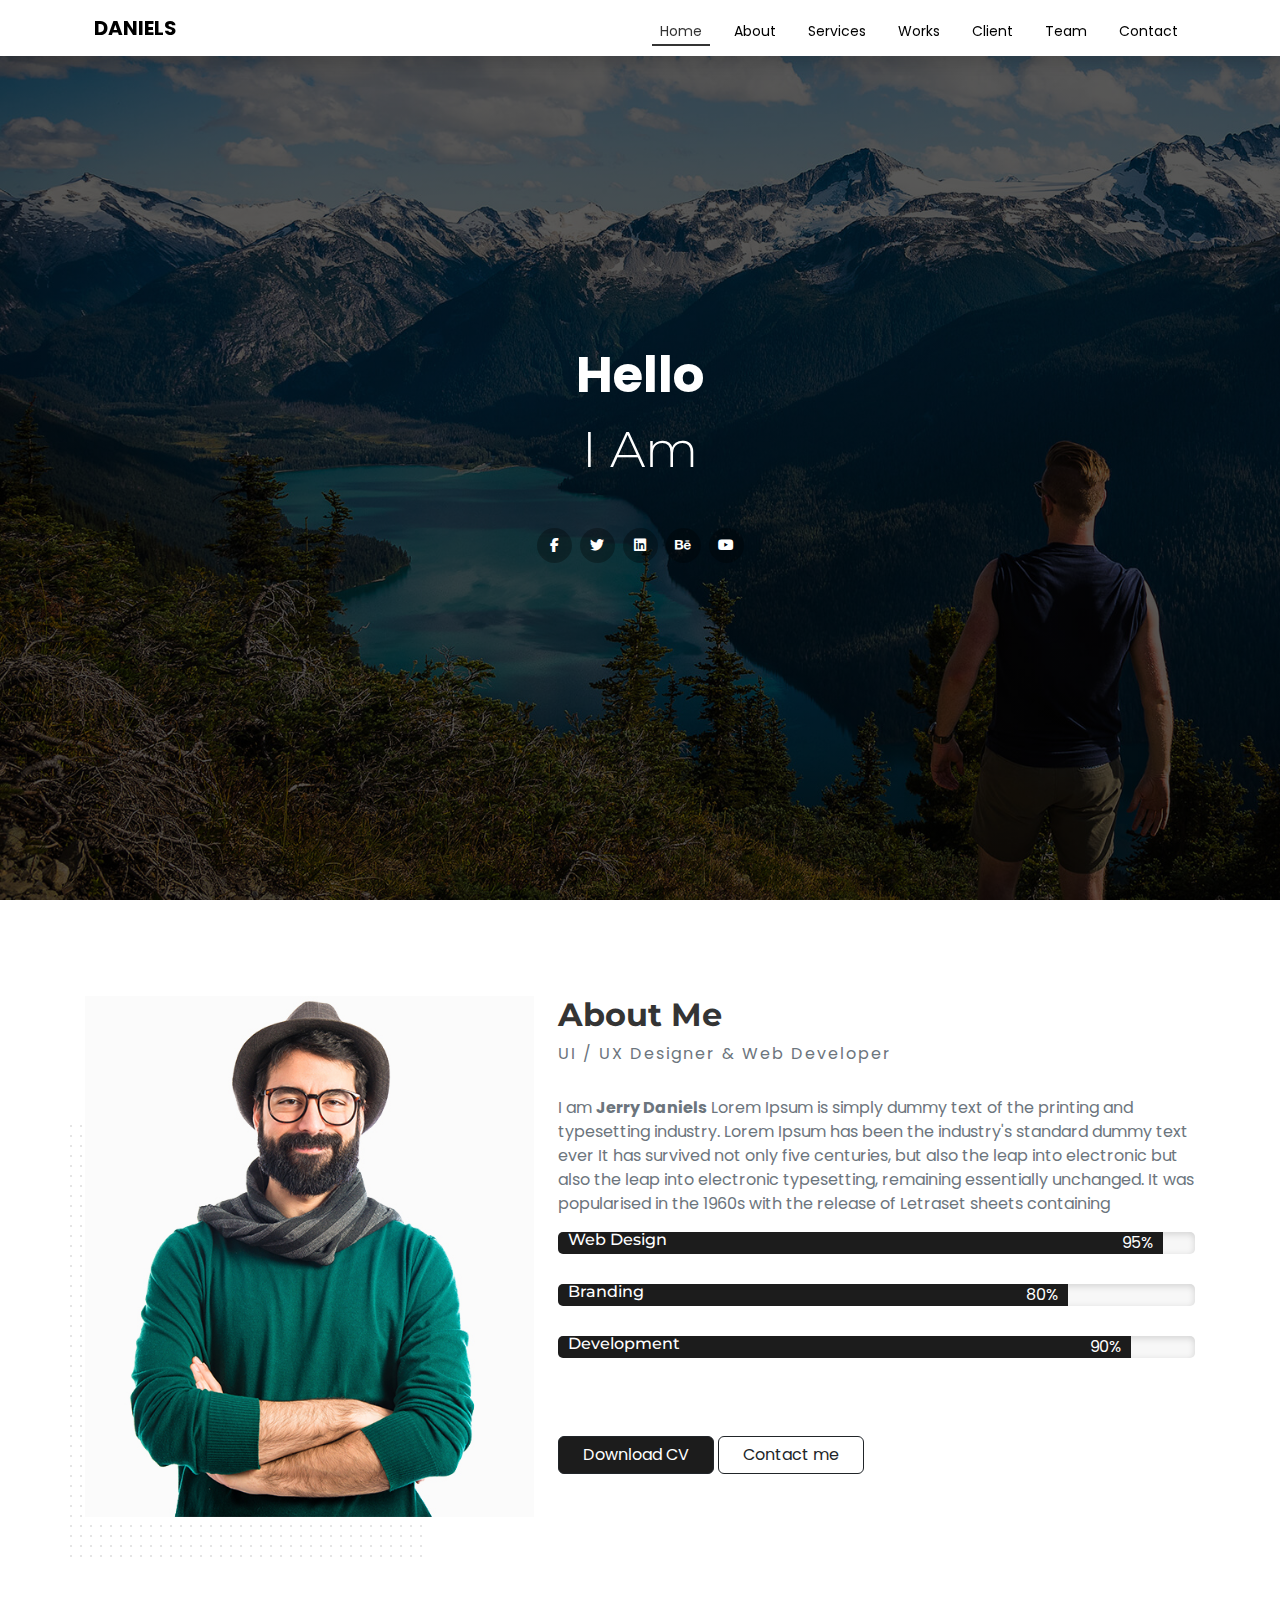
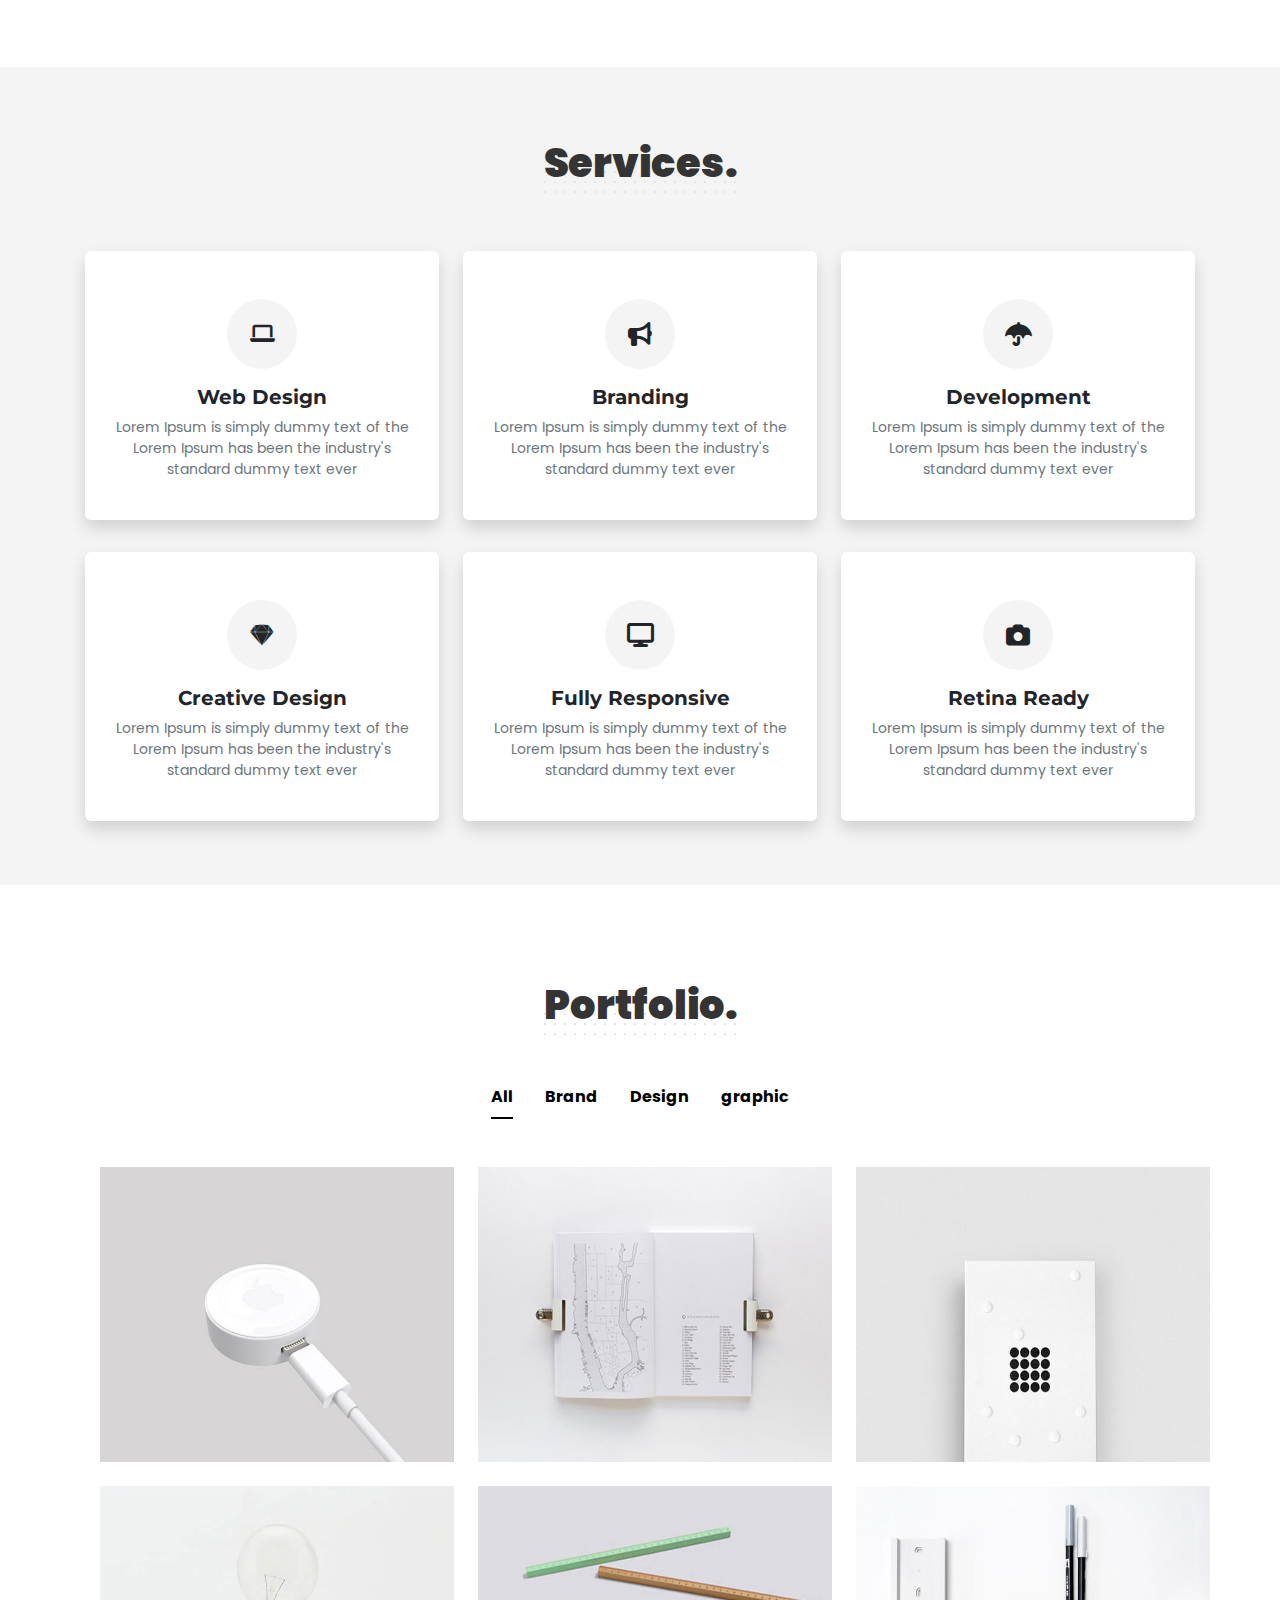
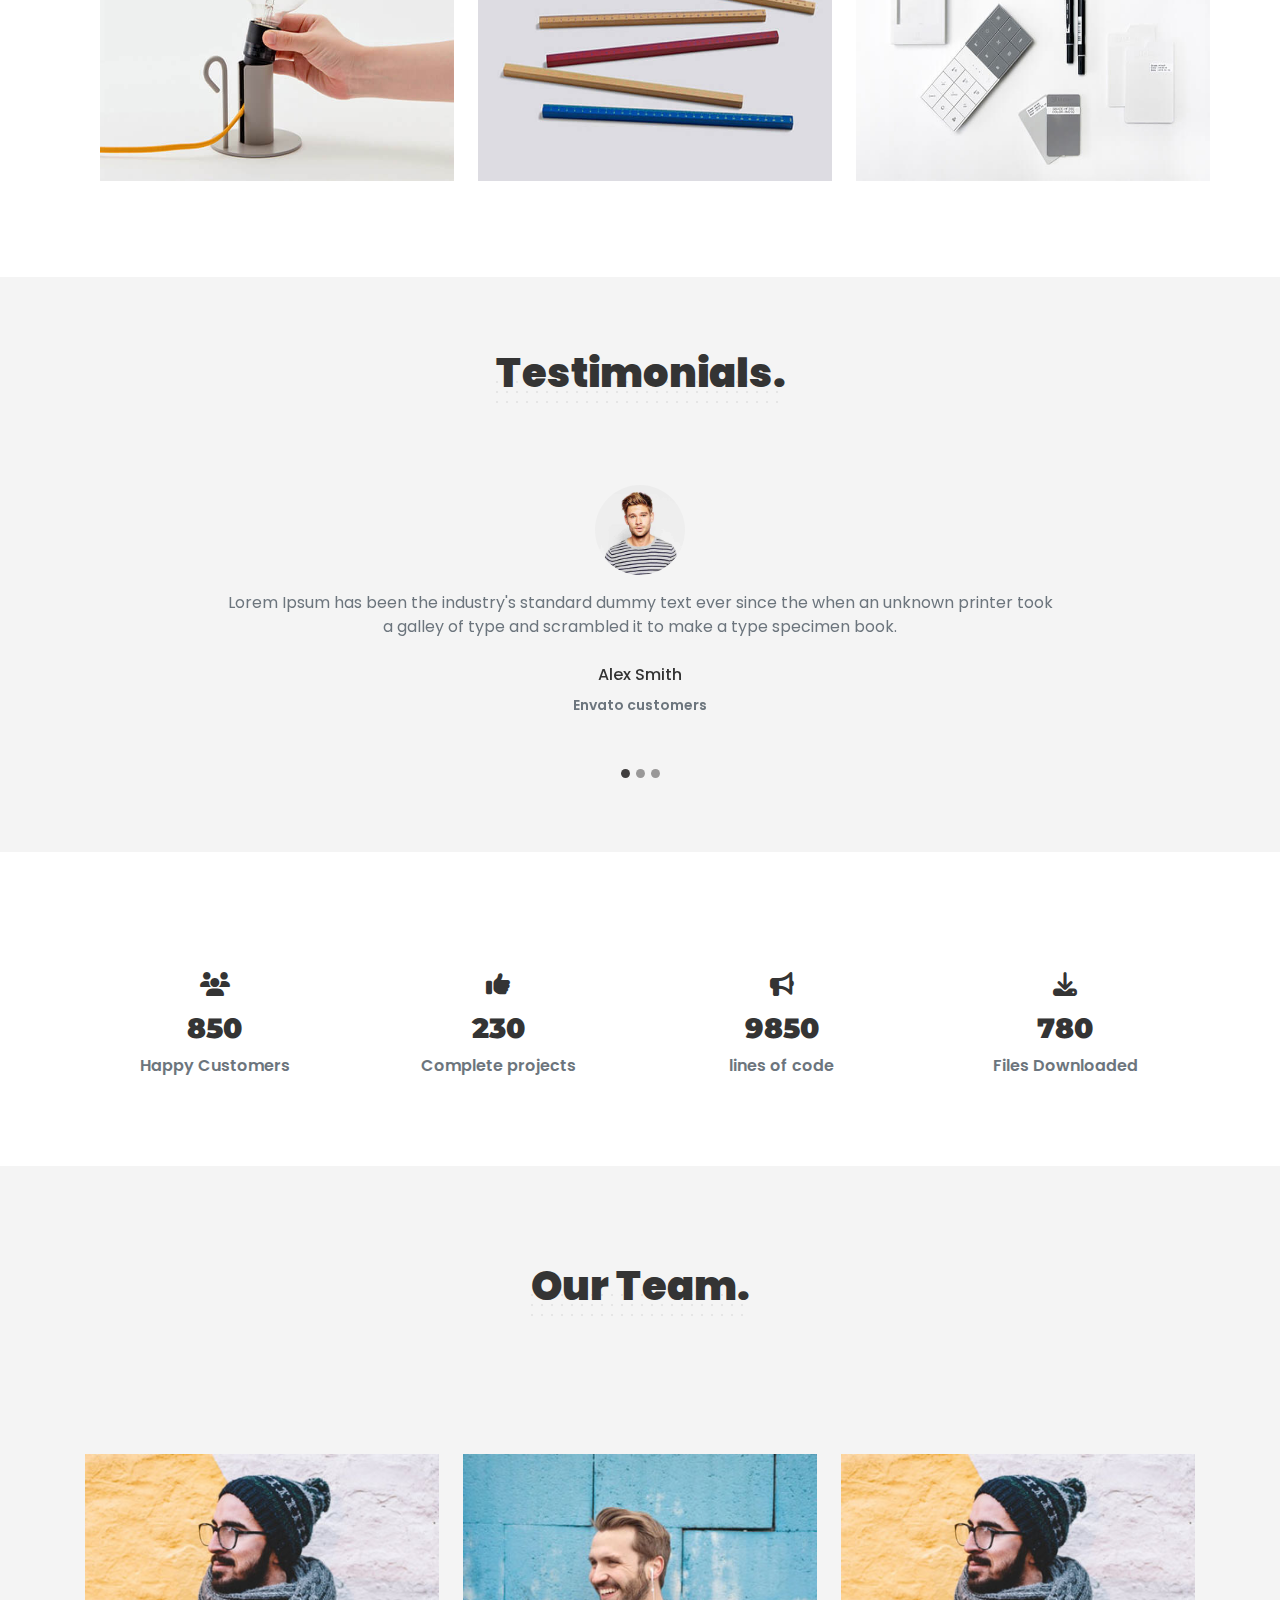
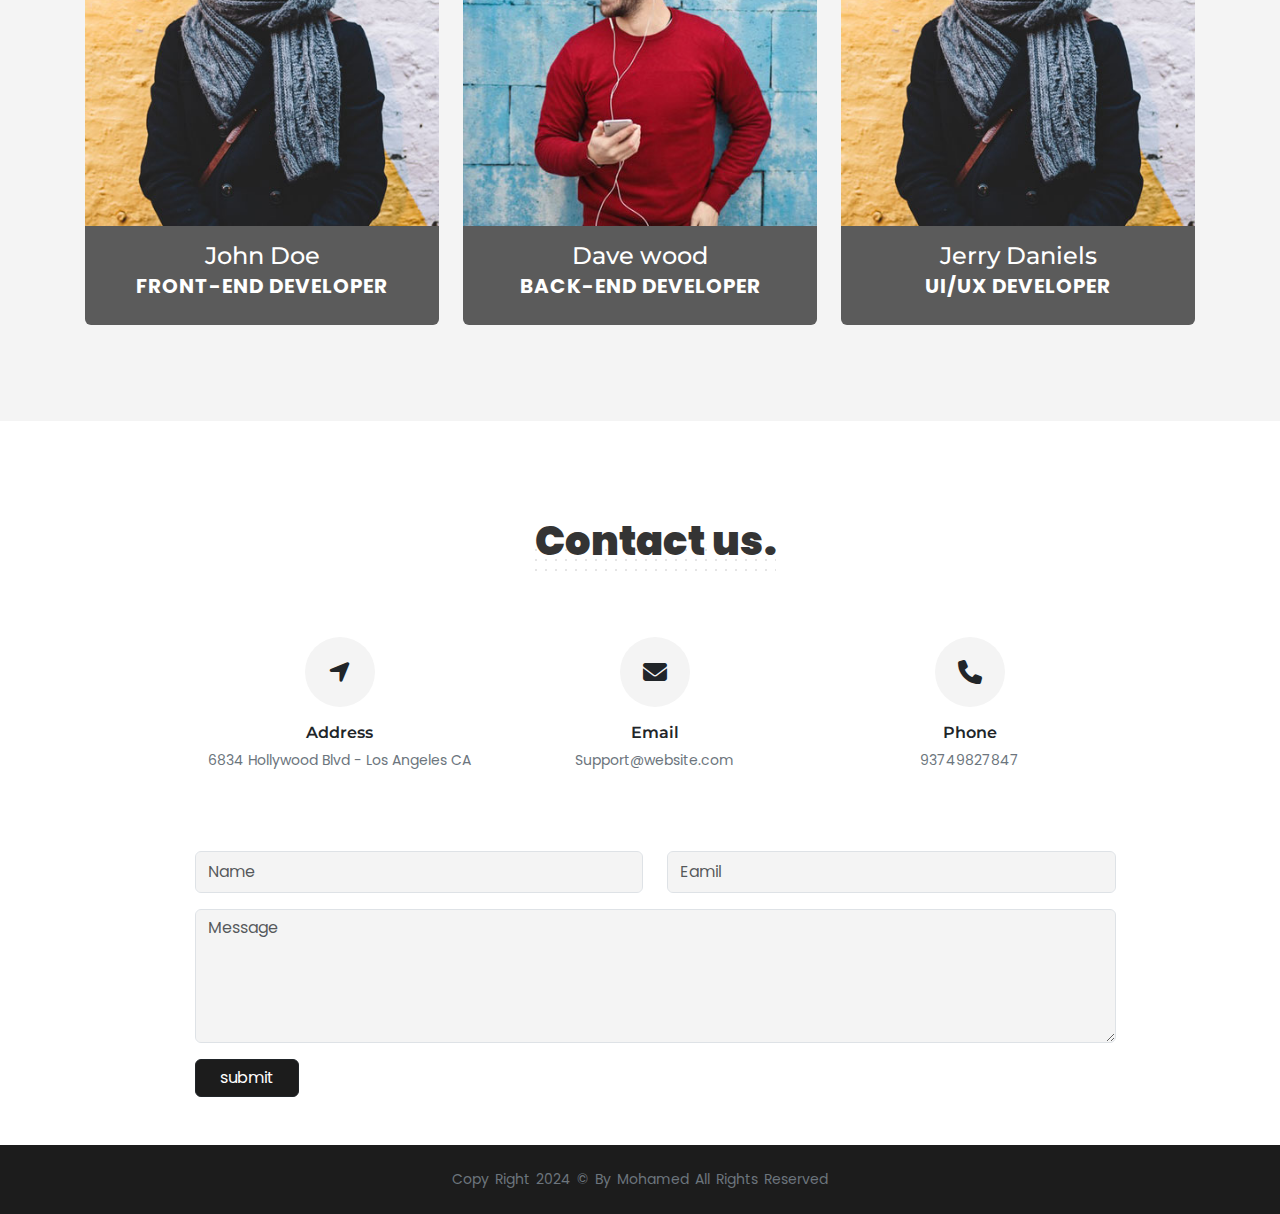
<file: index.html>
<!DOCTYPE html>
<html lang="en">
  <head>
    <meta charset="UTF-8" />
    <meta name="viewport" content="width=device-width, initial-scale=1.0" />
    <title>Bootstrap WorkShop</title>
    <link rel="shortcut icon" href="photos/favicon.ico" />
    <!-- fonts -->
    <link rel="preconnect" href="https://fonts.googleapis.com" />
    <link rel="preconnect" href="https://fonts.gstatic.com" crossorigin />
    <link
      href="https://fonts.googleapis.com/css2?family=Montserrat:ital,wght@0,100..900;1,100..900&family=Poppins:ital,wght@0,100;0,200;0,300;0,400;0,500;0,600;0,700;0,800;0,900;1,100;1,200;1,300;1,400;1,500;1,600;1,700;1,800;1,900&display=swap"
      rel="stylesheet"
    />
    <!-- CSS style ------------- -->
    <link rel="stylesheet" href="Css/all.min.css" />
    <link rel="stylesheet" href="Css/bootstrap.min.css" />
    <link rel="stylesheet" href="Css/style.css" />
  </head>
  <body
    data-bs-spy="scroll"
    data-bs-target="#navbar"
    data-bs-offset="0"
    tabindex="0"
  >
    <!-- !=================Start Navbar========================= -->
    <nav
      id="nav"
      class="navbar shadow navbar-expand-lg bg-white fixed-top py-2"
    >
      <div class="container px-4">
        <a class="navbar-brand fw-bold text-uppercase" href="#">Daniels</a>
        <button
          class="navbar-toggler"
          type="button"
          data-bs-toggle="collapse"
          data-bs-target="#navbarSupportedContent"
          aria-controls="navbarSupportedContent"
          aria-expanded="false"
          aria-label="Toggle navigation"
        >
          <span class="navbar-toggler-icon"></span>
        </button>
        <div class="collapse navbar-collapse" id="navbarSupportedContent">
          <ul class="navbar-nav ms-auto mb-2 mb-lg-0 gap-3 p-size">
            <li class="nav-item">
              <a class="nav-link active" aria-current="page" href="#home"
                >Home</a
              >
            </li>
            <li class="nav-item">
              <a class="nav-link" href="#about">About</a>
            </li>
            <li class="nav-item">
              <a class="nav-link" href="#services">Services</a>
            </li>
            <li class="nav-item">
              <a class="nav-link" href="#portfolio">Works</a>
            </li>
            <li class="nav-item">
              <a class="nav-link" href="#client">Client</a>
            </li>

            <li class="nav-item">
              <a class="nav-link" href="#team">Team</a>
            </li>
            <li class="nav-item">
              <a class="nav-link" href="#contact">Contact</a>
            </li>
          </ul>
        </div>
      </div>
    </nav>
    <!-- !================End Navbar=================================-->

    <!-- !================Start Header =================================-->
    <header
      class="d-flex justify-content-center align-items-center min-vh-100 flex-column position-relative"
      id="home"
    >
      <div class="content text-center">
        <p class="fw-bolder fs-10 text-white mb-2">Hello</p>
        <div class="heading">
          <h1 class="fs-10 fw-light text-white mb-5">I Am</h1>
        </div>
        <div class="social-icon mt-3 d-flex justify-content-center">
          <div class="icon d-grid mx-1">
            <a href=""
              ><i class="fa-brands fa-facebook-f m-auto text-white"></i
            ></a>
          </div>
          <div class="icon d-grid mx-1 rounded-circle">
            <a href=""
              ><i class="fa-brands fa-twitter m-auto text-white"></i
            ></a>
          </div>
          <div class="icon d-grid mx-1 rounded-circle">
            <a href=""
              ><i class="fa-brands fa-linkedin m-auto text-white"></i
            ></a>
          </div>
          <div class="icon d-grid mx-1">
            <a href=""
              ><i class="fa-brands fa-behance m-auto text-white"></i
            ></a>
          </div>
          <div class="icon d-grid mx-1 rounded-circle">
            <a href=""
              ><i class="fa-brands fa-youtube m-auto text-white"></i
            ></a>
          </div>
        </div>
      </div>
    </header>
    <!-- !================End Header=================================-->

    <!-- !================Start About=================================-->
    <section class="my-5 py-5" id="about">
      <div class="container">
        <div class="row">
          <div class="col-lg-5">
            <div class="about-img mb-30 position-relative pb-4">
              <img src="photos/hero.jpg" class="w-100" alt="A Man with photo" />
            </div>
          </div>
          <div class="col-lg-7">
            <h2 class="fw-bolder fs-2">About Me</h2>
            <p class="text-secondary letter-spacing mb-30">
              UI / UX Designer & Web Developer
            </p>
            <p class="text-secondary">
              I am <span class="fw-bold">Jerry Daniels</span> Lorem Ipsum is
              simply dummy text of the printing and typesetting industry. Lorem
              Ipsum has been the industry's standard dummy text ever It has
              survived not only five centuries, but also the leap into
              electronic but also the leap into electronic typesetting,
              remaining essentially unchanged. It was popularised in the 1960s
              with the release of Letraset sheets containing
            </p>
            <div class="mb-3">
              <div class="custom-progress mb-30">
                <div
                  class="progress-bar-inner d-flex justify-content-between align-items-center"
                  style="width: 95%"
                >
                  <h6>Web Design</h6>
                  <span>95%</span>
                </div>
              </div>
              <div class="custom-progress mb-30">
                <div
                  class="progress-bar-inner d-flex justify-content-between align-items-center"
                  style="width: 80%"
                >
                  <h6>Branding</h6>
                  <span>80%</span>
                </div>
              </div>
              <div class="custom-progress mb-30">
                <div
                  class="progress-bar-inner d-flex justify-content-between align-items-center"
                  style="width: 90%"
                >
                  <h6>Development</h6>
                  <span>90%</span>
                </div>
              </div>
            </div>
            <div class="btns pt-5">
              <button type="button" class="btn btn-dark btn-outline-dark px-4">
                Download CV
              </button>
              <button type="button" class="btn btn-outline-dark px-4">
                Contact me
              </button>
            </div>
          </div>
        </div>
      </div>
    </section>
    <!-- !================End About=================================-->
    <!-- !================Start Services=================================-->
    <section id="services" class="services py-5 main-bg">
      <div class="container">
        <div class="row g-4">
          <div class="main-heading m-auto py-5">
            <span class="h2">Services.</span>
          </div>

          <div class="col-sm-12 col-md-6 col-lg-4 my-md-3 text-center">
            <div class="card py-4 shadow">
              <div class="icon rounded-circle d-grid mx-auto mt-4">
                <i class="fa-solid fa-laptop fs-5 m-auto"></i>
              </div>
              <div class="card-body">
                <h3 class="card-title fw-bold fs-5">Web Design</h3>
                <p class="card-text text-secondary p-size">
                  Lorem Ipsum is simply dummy text of the Lorem Ipsum has been
                  the industry's standard dummy text ever
                </p>
              </div>
            </div>
          </div>
          <div class="col-sm-12 col-md-6 col-lg-4 my-md-3 text-center">
            <div class="card py-4 shadow">
              <div class="icon rounded-circle d-grid mx-auto mt-4">
                <i class="fa-solid fa-bullhorn fs-4 m-auto"></i>
              </div>
              <div class="card-body">
                <h3 class="card-title fw-bold fs-5">Branding</h3>
                <p class="card-text text-secondary p-size">
                  Lorem Ipsum is simply dummy text of the Lorem Ipsum has been
                  the industry's standard dummy text ever
                </p>
              </div>
            </div>
          </div>
          <div class="col-sm-12 col-md-6 col-lg-4 my-md-3 text-center">
            <div class="card py-4 shadow">
              <div class="icon rounded-circle d-grid mx-auto mt-4">
                <i class="fa-solid fa-umbrella fs-4 m-auto"></i>
              </div>
              <div class="card-body">
                <h3 class="card-title fw-bold fs-5">Development</h3>
                <p class="card-text text-secondary p-size">
                  Lorem Ipsum is simply dummy text of the Lorem Ipsum has been
                  the industry's standard dummy text ever
                </p>
              </div>
            </div>
          </div>
          <div class="col-sm-12 col-md-6 col-lg-4 my-md-3 text-center">
            <div class="card py-4 shadow">
              <div class="icon rounded-circle d-grid mx-auto mt-4">
                <i class="fa-brands fa-sketch fs-4 m-auto"></i>
              </div>
              <div class="card-body">
                <h3 class="card-title fw-bold fs-5">Creative Design</h3>
                <p class="card-text text-secondary p-size">
                  Lorem Ipsum is simply dummy text of the Lorem Ipsum has been
                  the industry's standard dummy text ever
                </p>
              </div>
            </div>
          </div>
          <div class="col-sm-12 col-md-6 col-lg-4 my-md-3 text-center">
            <div class="card py-4 shadow">
              <div class="icon rounded-circle d-grid mx-auto mt-4">
                <i class="fa-solid fa-display fs-4 m-auto"></i>
              </div>
              <div class="card-body">
                <h3 class="card-title fw-bold fs-5">Fully Responsive</h3>
                <p class="card-text text-secondary p-size">
                  Lorem Ipsum is simply dummy text of the Lorem Ipsum has been
                  the industry's standard dummy text ever
                </p>
              </div>
            </div>
          </div>
          <div class="col-sm-12 col-md-6 col-lg-4 my-md-3 text-center">
            <div class="card py-4 shadow">
              <div class="icon rounded-circle d-grid mx-auto mt-4">
                <i class="fa-solid fa-camera fs-4 m-auto"></i>
              </div>
              <div class="card-body">
                <h3 class="card-title fw-bold fs-5">Retina Ready</h3>
                <p class="card-text text-secondary p-size">
                  Lorem Ipsum is simply dummy text of the Lorem Ipsum has been
                  the industry's standard dummy text ever
                </p>
              </div>
            </div>
          </div>
        </div>
      </div>
    </section>
    <!-- !================End Services=================================-->

    <!-- !================Start porfolio=================================-->
    <section id="portfolio" class="py-5">
      <div class="container">
        <div class="main-heading m-auto py-5">
          <span class="h2">Portfolio.</span>
        </div>

        <ul
          class="nav nav-underline mb-5 justify-content-center"
          id="pills-tab"
          role="tablist"
        >
          <li class="mx-2 nav-item fw-bold" role="presentation">
            <button
              class="nav-link active"
              id="all-tab"
              data-bs-toggle="pill"
              data-bs-target="#all"
              type="button"
              role="tab"
              aria-controls="all"
              aria-selected="true"
            >
              All
            </button>
          </li>
          <li class="mx-2 nav-item fw-bold" role="presentation">
            <button
              class="nav-link"
              id="Brand-tab"
              data-bs-toggle="pill"
              data-bs-target="#brand"
              type="button"
              role="tab"
            >
              Brand
            </button>
          </li>
          <li class="mx-2 nav-item fw-bold" role="presentation">
            <button
              class="nav-link"
              id="design-tab"
              data-bs-toggle="pill"
              data-bs-target="#design"
              type="button"
              role="tab"
              aria-controls="design"
              aria-selected="false"
            >
              Design
            </button>
          </li>

          <li class="mx-2 nav-item fw-bold" role="presentation">
            <button
              class="nav-link"
              id="Graphic-tab"
              data-bs-toggle="pill"
              data-bs-target="#graphic"
              type="button"
              role="tab"
              aria-controls="Graphic"
              aria-selected="false"
            >
              graphic
            </button>
          </li>
        </ul>
        <div class="tab-content" id="pills-tabContent">
          <div
            class="tab-pane fade show active"
            id="all"
            role="tabpanel"
            aria-labelledby="all-tab"
            tabindex="0"
          >
            <div class="container">
              <div class="row g-4">
                <div class="col-md-4 col-sm-6">
                  <div class="portfolio position-relative">
                    <img src="photos/portfolio/1.jpg" class="w-100" alt="" />
                    <div class="overlay">
                      <div class="caption">
                        <h6 class="fw-bold fs-6 pb-2 letter-spacing">
                          Web Design
                        </h6>
                        <div class="d-flex">
                          <div
                            class="rounded-circle d-grid text-center mx-1 icon-rounded-30"
                          >
                            <span class="text-decoration-none m-auto" href=""
                              ><i class="fa-solid fa-link m-auto"></i
                            ></span>
                          </div>
                          <div
                            class="rounded-circle d-grid text-center mx-1 icon-rounded-30"
                          >
                            <span class="text-decoration-none m-auto" href=""
                              ><i
                                class="fa-solid fa-magnifying-glass-plus m-auto"
                              ></i
                            ></span>
                          </div>
                        </div>
                      </div>
                    </div>
                  </div>
                </div>
                <div class="col-md-4 col-sm-6">
                  <div class="portfolio position-relative">
                    <img src="photos/portfolio/2.jpg" class="w-100" alt="" />
                    <div class="overlay">
                      <div class="caption">
                        <h6 class="fw-bold fs-6 pb-2 letter-spacing">
                          Web Design
                        </h6>
                        <div class="d-flex">
                          <div
                            class="rounded-circle d-grid text-center mx-1 icon-rounded-30"
                          >
                            <span class="text-decoration-none m-auto" href=""
                              ><i class="fa-solid fa-link m-auto"></i
                            ></span>
                          </div>
                          <div
                            class="rounded-circle d-grid text-center mx-1 icon-rounded-30"
                          >
                            <span class="text-decoration-none m-auto" href=""
                              ><i
                                class="fa-solid fa-magnifying-glass-plus m-auto"
                              ></i
                            ></span>
                          </div>
                        </div>
                      </div>
                    </div>
                  </div>
                </div>
                <div class="col-md-4 col-sm-6">
                  <div class="portfolio position-relative">
                    <img src="photos/portfolio/3.jpg" class="w-100" alt="" />
                    <div class="overlay">
                      <div class="caption">
                        <h6 class="fw-bold fs-6 pb-2 letter-spacing">
                          Web Design
                        </h6>
                        <div class="d-flex">
                          <div
                            class="rounded-circle d-grid text-center mx-1 icon-rounded-30"
                          >
                            <span class="text-decoration-none m-auto" href=""
                              ><i class="fa-solid fa-link m-auto"></i
                            ></span>
                          </div>
                          <div
                            class="rounded-circle d-grid text-center mx-1 icon-rounded-30"
                          >
                            <span class="text-decoration-none m-auto" href=""
                              ><i
                                class="fa-solid fa-magnifying-glass-plus m-auto"
                              ></i
                            ></span>
                          </div>
                        </div>
                      </div>
                    </div>
                  </div>
                </div>
                <div class="col-md-4 col-sm-6">
                  <div class="portfolio position-relative">
                    <img src="photos/portfolio/4.jpg" class="w-100" alt="" />
                    <div class="overlay">
                      <div class="caption">
                        <h6 class="fw-bold fs-6 pb-2 letter-spacing">
                          Web Design
                        </h6>
                        <div class="d-flex">
                          <div
                            class="rounded-circle d-grid text-center mx-1 icon-rounded-30"
                          >
                            <span class="text-decoration-none m-auto" href=""
                              ><i class="fa-solid fa-link m-auto"></i
                            ></span>
                          </div>
                          <div
                            class="rounded-circle d-grid text-center mx-1 icon-rounded-30"
                          >
                            <span class="text-decoration-none m-auto" href=""
                              ><i
                                class="fa-solid fa-magnifying-glass-plus m-auto"
                              ></i
                            ></span>
                          </div>
                        </div>
                      </div>
                    </div>
                  </div>
                </div>
                <div class="col-md-4 col-sm-6">
                  <div class="portfolio position-relative">
                    <img src="photos/portfolio/5.jpg" class="w-100" alt="" />
                    <div class="overlay">
                      <div class="caption">
                        <h6 class="fw-bold fs-6 pb-2 letter-spacing">
                          Web Design
                        </h6>
                        <div class="d-flex">
                          <div
                            class="rounded-circle d-grid text-center mx-1 icon-rounded-30"
                          >
                            <span class="text-decoration-none m-auto" href=""
                              ><i class="fa-solid fa-link m-auto"></i
                            ></span>
                          </div>
                          <div
                            class="rounded-circle d-grid text-center mx-1 icon-rounded-30"
                          >
                            <span class="text-decoration-none m-auto" href=""
                              ><i
                                class="fa-solid fa-magnifying-glass-plus m-auto"
                              ></i
                            ></span>
                          </div>
                        </div>
                      </div>
                    </div>
                  </div>
                </div>
                <div class="col-md-4 col-sm-6">
                  <div class="portfolio position-relative">
                    <img src="photos/portfolio/6.jpg" class="w-100" alt="" />
                    <div class="overlay">
                      <div class="caption">
                        <h6 class="fw-bold fs-6 pb-2 letter-spacing">
                          Web Design
                        </h6>
                        <div class="d-flex">
                          <div
                            class="rounded-circle d-grid text-center mx-1 icon-rounded-30"
                          >
                            <span class="text-decoration-none m-auto" href=""
                              ><i class="fa-solid fa-link m-auto"></i
                            ></span>
                          </div>
                          <div
                            class="rounded-circle d-grid text-center mx-1 icon-rounded-30"
                          >
                            <span class="text-decoration-none m-auto" href=""
                              ><i
                                class="fa-solid fa-magnifying-glass-plus m-auto"
                              ></i
                            ></span>
                          </div>
                        </div>
                      </div>
                    </div>
                  </div>
                </div>
              </div>
            </div>
          </div>
          <div
            class="tab-pane fade show"
            id="brand"
            role="tabpanel"
            aria-labelledby="Brand-tab"
            tabindex="0"
          >
            <div class="container">
              <div class="row g-4">
                <div class="col-md-4 col-sm-6">
                  <div class="portfolio position-relative">
                    <img src="photos/portfolio/1.jpg" class="w-100" alt="" />
                    <div class="overlay">
                      <div class="caption">
                        <h6 class="fw-bold fs-6 pb-2 letter-spacing">
                          Web Design
                        </h6>
                        <div class="d-flex">
                          <div
                            class="rounded-circle d-grid text-center mx-1 icon-rounded-30"
                          >
                            <span class="text-decoration-none m-auto" href=""
                              ><i class="fa-solid fa-link m-auto"></i
                            ></span>
                          </div>
                          <div
                            class="rounded-circle d-grid text-center mx-1 icon-rounded-30"
                          >
                            <span class="text-decoration-none m-auto" href=""
                              ><i
                                class="fa-solid fa-magnifying-glass-plus m-auto"
                              ></i
                            ></span>
                          </div>
                        </div>
                      </div>
                    </div>
                  </div>
                </div>
                <div class="col-md-4 col-sm-6">
                  <div class="portfolio position-relative">
                    <img src="photos/portfolio/2.jpg" class="w-100" alt="" />
                    <div class="overlay">
                      <div class="caption">
                        <h6 class="fw-bold fs-6 pb-2 letter-spacing">
                          Web Design
                        </h6>
                        <div class="d-flex">
                          <div
                            class="rounded-circle d-grid text-center mx-1 icon-rounded-30"
                          >
                            <span class="text-decoration-none m-auto" href=""
                              ><i class="fa-solid fa-link m-auto"></i
                            ></span>
                          </div>
                          <div
                            class="rounded-circle d-grid text-center mx-1 icon-rounded-30"
                          >
                            <span class="text-decoration-none m-auto" href=""
                              ><i
                                class="fa-solid fa-magnifying-glass-plus m-auto"
                              ></i
                            ></span>
                          </div>
                        </div>
                      </div>
                    </div>
                  </div>
                </div>

                <div class="col-md-4 col-sm-6">
                  <div class="portfolio position-relative">
                    <img src="photos/portfolio/5.jpg" class="w-100" alt="" />
                    <div class="overlay">
                      <div class="caption">
                        <h6 class="fw-bold fs-6 pb-2 letter-spacing">
                          Web Design
                        </h6>
                        <div class="d-flex">
                          <div
                            class="rounded-circle d-grid text-center mx-1 icon-rounded-30"
                          >
                            <span class="text-decoration-none m-auto" href=""
                              ><i class="fa-solid fa-link m-auto"></i
                            ></span>
                          </div>
                          <div
                            class="rounded-circle d-grid text-center mx-1 icon-rounded-30"
                          >
                            <span class="text-decoration-none m-auto" href=""
                              ><i
                                class="fa-solid fa-magnifying-glass-plus m-auto"
                              ></i
                            ></span>
                          </div>
                        </div>
                      </div>
                    </div>
                  </div>
                </div>
                <div class="col-md-4 col-sm-6">
                  <div class="portfolio position-relative">
                    <img src="photos/portfolio/6.jpg" class="w-100" alt="" />
                    <div class="overlay">
                      <div class="caption">
                        <h6 class="fw-bold fs-6 pb-2 letter-spacing">
                          Web Design
                        </h6>
                        <div class="d-flex">
                          <div
                            class="rounded-circle d-grid text-center mx-1 icon-rounded-30"
                          >
                            <span class="text-decoration-none m-auto" href=""
                              ><i class="fa-solid fa-link m-auto"></i
                            ></span>
                          </div>
                          <div
                            class="rounded-circle d-grid text-center mx-1 icon-rounded-30"
                          >
                            <span class="text-decoration-none m-auto" href=""
                              ><i
                                class="fa-solid fa-magnifying-glass-plus m-auto"
                              ></i
                            ></span>
                          </div>
                        </div>
                      </div>
                    </div>
                  </div>
                </div>
              </div>
            </div>
          </div>
          <div
            class="tab-pane fade show"
            id="design"
            role="tabpanel"
            aria-labelledby="design-tab"
            tabindex="0"
          >
            <div class="container">
              <div class="row g-4">
                <div class="col-md-4 col-sm-6">
                  <div class="portfolio position-relative">
                    <img src="photos/portfolio/4.jpg" class="w-100" alt="" />
                    <div class="overlay">
                      <div class="caption">
                        <h6 class="fw-bold fs-6 pb-2 letter-spacing">
                          Web Design
                        </h6>
                        <div class="d-flex">
                          <div
                            class="rounded-circle d-grid text-center mx-1 icon-rounded-30"
                          >
                            <span class="text-decoration-none m-auto" href=""
                              ><i class="fa-solid fa-link m-auto"></i
                            ></span>
                          </div>
                          <div
                            class="rounded-circle d-grid text-center mx-1 icon-rounded-30"
                          >
                            <span class="text-decoration-none m-auto" href=""
                              ><i
                                class="fa-solid fa-magnifying-glass-plus m-auto"
                              ></i
                            ></span>
                          </div>
                        </div>
                      </div>
                    </div>
                  </div>
                </div>
                <div class="col-md-4 col-sm-6">
                  <div class="portfolio position-relative">
                    <img src="photos/portfolio/5.jpg" class="w-100" alt="" />
                    <div class="overlay">
                      <div class="caption">
                        <h6 class="fw-bold fs-6 pb-2 letter-spacing">
                          Web Design
                        </h6>
                        <div class="d-flex">
                          <div
                            class="rounded-circle d-grid text-center mx-1 icon-rounded-30"
                          >
                            <span class="text-decoration-none m-auto" href=""
                              ><i class="fa-solid fa-link m-auto"></i
                            ></span>
                          </div>
                          <div
                            class="rounded-circle d-grid text-center mx-1 icon-rounded-30"
                          >
                            <span class="text-decoration-none m-auto" href=""
                              ><i
                                class="fa-solid fa-magnifying-glass-plus m-auto"
                              ></i
                            ></span>
                          </div>
                        </div>
                      </div>
                    </div>
                  </div>
                </div>
              </div>
            </div>
          </div>
          <div
            class="tab-pane fade show"
            id="graphic"
            role="tabpanel"
            aria-labelledby="graphic-tab"
            tabindex="0"
          >
            <div class="container">
              <div class="row g-4">
                <div class="col-md-4 col-sm-6">
                  <div class="portfolio position-relative">
                    <img src="photos/portfolio/4.jpg" class="w-100" alt="" />
                    <div class="overlay">
                      <div class="caption">
                        <h6 class="fw-bold fs-6 pb-2 letter-spacing">
                          Web Design
                        </h6>
                        <div class="d-flex">
                          <div
                            class="rounded-circle d-grid text-center mx-1 icon-rounded-30"
                          >
                            <span class="text-decoration-none m-auto" href=""
                              ><i class="fa-solid fa-link m-auto"></i
                            ></span>
                          </div>
                          <div
                            class="rounded-circle d-grid text-center mx-1 icon-rounded-30"
                          >
                            <span class="text-decoration-none m-auto" href=""
                              ><i
                                class="fa-solid fa-magnifying-glass-plus m-auto"
                              ></i
                            ></span>
                          </div>
                        </div>
                      </div>
                    </div>
                  </div>
                </div>
                <div class="col-md-4 col-sm-6">
                  <div class="portfolio position-relative">
                    <img src="photos/portfolio/5.jpg" class="w-100" alt="" />
                    <div class="overlay">
                      <div class="caption">
                        <h6 class="fw-bold fs-6 pb-2 letter-spacing">
                          Web Design
                        </h6>
                        <div class="d-flex">
                          <div
                            class="rounded-circle d-grid text-center mx-1 icon-rounded-30"
                          >
                            <span class="text-decoration-none m-auto" href=""
                              ><i class="fa-solid fa-link m-auto"></i
                            ></span>
                          </div>
                          <div
                            class="rounded-circle d-grid text-center mx-1 icon-rounded-30"
                          >
                            <span class="text-decoration-none m-auto" href=""
                              ><i
                                class="fa-solid fa-magnifying-glass-plus m-auto"
                              ></i
                            ></span>
                          </div>
                        </div>
                      </div>
                    </div>
                  </div>
                </div>
                <div class="col-md-4 col-sm-6">
                  <div class="portfolio position-relative">
                    <img src="photos/portfolio/6.jpg" class="w-100" alt="" />
                    <div class="overlay">
                      <div class="caption">
                        <h6 class="fw-bold fs-6 pb-2 letter-spacing">
                          Web Design
                        </h6>
                        <div class="d-flex">
                          <div
                            class="rounded-circle d-grid text-center mx-1 icon-rounded-30"
                          >
                            <span class="text-decoration-none m-auto" href=""
                              ><i class="fa-solid fa-link m-auto"></i
                            ></span>
                          </div>
                          <div
                            class="rounded-circle d-grid text-center mx-1 icon-rounded-30"
                          >
                            <span class="text-decoration-none m-auto" href=""
                              ><i
                                class="fa-solid fa-magnifying-glass-plus m-auto"
                              ></i
                            ></span>
                          </div>
                        </div>
                      </div>
                    </div>
                  </div>
                </div>
              </div>
            </div>
          </div>
        </div>
      </div>
    </section>

    <!-- !================End portfolio=================================-->
    <!-- !================Start Client=================================-->

    <section class="my-5 main-bg py-5" id="client">
      <div class="container">
        <div class="main-heading my-4 m-auto">
          <span class="h2">Testimonials.</span>
        </div>

        <div
          id="carouselExampleIndicators"
          class="carousel slide"
          data-bs-ride="carousel"
        >
          <div class="carousel-indicators">
            <button
              type="button"
              data-bs-target="#carouselExampleIndicators"
              data-bs-slide-to="0"
              class="active"
              aria-current="true"
              aria-label="Slide 1"
            ></button>
            <button
              type="button"
              data-bs-target="#carouselExampleIndicators"
              data-bs-slide-to="1"
              aria-label="Slide 2"
            ></button>
            <button
              type="button"
              data-bs-target="#carouselExampleIndicators"
              data-bs-slide-to="2"
              aria-label="Slide 3"
            ></button>
          </div>
          <div class="carousel-inner pb-5">
            <div class="carousel-item active" data-bs-interval="5000">
              <div
                class="d-flex flex-column align-items-center justify-content-center active text-center py-4"
              >
                <img
                  src="photos/1_New1.jpg"
                  style="width: 90px"
                  class="rounded-circle mt-4 py-3"
                  alt=""
                />
                <p class="fs-6 p-size w-75 text-secondary">
                  Lorem Ipsum has been the industry's standard dummy text ever
                  since the when an unknown printer took a galley of type and
                  scrambled it to make a type specimen book.
                </p>
                <p class="fw-medium my-2">Alex Smith</p>
                <p class="text-secondary p-size fw-semibold">
                  Envato customers
                </p>
              </div>
            </div>
            <div class="carousel-item" data-bs-interval="5000">
              <div
                class="d-flex flex-column align-items-center justify-content-center active text-center py-4"
              >
                <img
                  src="photos/1_New1.jpg"
                  style="width: 70px"
                  class="rounded-circle py-3"
                  alt=""
                />
                <p class="fs-6 p-size w-75 text-secondary">
                  Lorem Ipsum has been the industry's standard dummy text ever
                  since the when an unknown printer took a galley of type and
                  scrambled it to make a type specimen book.
                </p>
                <p class="fw-medium my-2">Alex Smith</p>
                <p class="text-secondary p-size fw-semibold">
                  Envato customers
                </p>
              </div>
            </div>
            <div class="carousel-item" data-bs-interval="5000">
              <div
                class="d-flex flex-column align-items-center justify-content-center active text-center py-4"
              >
                <img
                  src="photos/1_New1.jpg"
                  style="width: 70px"
                  class="rounded-circle py-3"
                  alt=""
                />
                <p class="fs-6 p-size w-75 text-secondary">
                  Lorem Ipsum has been the industry's standard dummy text ever
                  since the when an unknown printer took a galley of type and
                  scrambled it to make a type specimen book.
                </p>
                <p class="fw-medium my-2">Alex Smith</p>
                <p class="text-secondary p-size fw-semibold">
                  Envato customers
                </p>
              </div>
            </div>
          </div>
        </div>
      </div>
    </section>
    <!-- !================End Client=================================-->
    <!-- !================Start Details=================================-->
    <section class="py-5">
      <div class="container">
        <div class="row gy-3">
          <div class="col-lg-3 col-md-6 col-sm-12">
            <div
              class="detail d-flex flex-column py-4 text-center justify-content-center align-items-center"
            >
              <i class="fa-solid fa-users mb-3 fs-4"></i>
              <strong> <h4 class="fw-bolder fs-3 h1">850</h4></strong>
              <p class="text-secondary fs-6 fw-semibold">Happy Customers</p>
            </div>
          </div>
          <div class="col-lg-3 col-md-6 col-sm-12">
            <div
              class="detail d-flex flex-column py-4 text-center justify-content-center align-items-center"
            >
              <i class="fa-solid fa-thumbs-up mb-3 fs-4"></i>
              <strong> <h4 class="fw-bolder fs-3 h1">230</h4></strong>
              <p class="text-secondary fs-6 fw-semibold">Complete projects</p>
            </div>
          </div>
          <div class="col-lg-3 col-md-6 col-sm-12">
            <div
              class="detail d-flex flex-column py-4 text-center justify-content-center align-items-center"
            >
              <i class="fa-solid fa-bullhorn mb-3 fs-4"></i>
              <strong> <h4 class="fw-bolder fs-3 h1">9850</h4></strong>
              <p class="text-secondary fs-6 fw-semibold">lines of code</p>
            </div>
          </div>
          <div class="col-lg-3 col-md-6 col-sm-12">
            <div
              class="detail d-flex flex-column py-4 text-center justify-content-center align-items-center"
            >
              <i class="fa-solid fa-download mb-3 fs-4"></i>
              <strong> <h4 class="fw-bolder fs-3 h1">780</h4></strong>
              <p class="text-secondary fs-6 fw-semibold">Files Downloaded</p>
            </div>
          </div>
        </div>
      </div>
    </section>
    <!-- !================End  Details==================================-->
    <!-- !================Start Team==================================-->
    <section id="team" class="py-5 main-bg">
      <div class="container">
        <div class="main-heading m-auto py-5 mb-5">
          <span class="h2">Our Team.</span>
        </div>
        <div class="row g-4 py-lg-5">
          <div class="col-md-4 col-sm-6">
            <div class="team rounded-2">
              <div class="img position-relative">
                <img src="photos/1.jpg" class="w-100" alt="" />
                <div class="layer">
                  <ul class="list-inline d-flex justify-content-center gap-2">
                    <li>
                      <a href="#"><i class="fa-brands fa-facebook"></i></a>
                    </li>
                    <li>
                      <a href="#"><i class="fa-brands fa-twitter"></i></a>
                    </li>
                    <li>
                      <a href="#"><i class="fa-brands fa-pinterest"></i></a>
                    </li>
                    <li>
                      <a href="#"><i class="fa-brands fa-linkedin"></i></a>
                    </li>
                  </ul>
                </div>
              </div>
              <div class="team-caption text-center text-white py-2">
                <h2 class="fs-4 pt-2 m-0">John Doe</h2>
                <p class="text-uppercase letter-spacing-1 fs-5 fw-bold">
                  Front-end Developer
                </p>
              </div>
            </div>
          </div>
          <div class="col-md-4 col-sm-6">
            <div class="team rounded-2">
              <div class="img position-relative">
                <img src="photos/2.jpg" class="w-100" alt="" />
                <div class="layer">
                  <ul class="list-inline d-flex justify-content-center gap-2">
                    <li>
                      <a href="#"><i class="fa-brands fa-facebook"></i></a>
                    </li>
                    <li>
                      <a href="#"><i class="fa-brands fa-twitter"></i></a>
                    </li>
                    <li>
                      <a href="#"><i class="fa-brands fa-pinterest"></i></a>
                    </li>
                    <li>
                      <a href="#"><i class="fa-brands fa-linkedin"></i></a>
                    </li>
                  </ul>
                </div>
              </div>
              <div class="team-caption text-center text-white py-2">
                <h2 class="fs-4 pt-2 m-0">Dave wood</h2>
                <p class="text-uppercase letter-spacing-1 fs-5 fw-bold">
                  back-end Developer
                </p>
              </div>
            </div>
          </div>
          <div class="col-md-4 col-sm-6">
            <div class="team rounded-2">
              <div class="img position-relative">
                <img src="photos/1.jpg" class="w-100" alt="" />
                <div class="layer">
                  <ul class="list-inline d-flex justify-content-center gap-2">
                    <li>
                      <a href="#"><i class="fa-brands fa-facebook"></i></a>
                    </li>
                    <li>
                      <a href="#"><i class="fa-brands fa-twitter"></i></a>
                    </li>
                    <li>
                      <a href="#"><i class="fa-brands fa-pinterest"></i></a>
                    </li>
                    <li>
                      <a href="#"><i class="fa-brands fa-linkedin"></i></a>
                    </li>
                  </ul>
                </div>
              </div>
              <div class="team-caption text-center text-white py-2">
                <h2 class="fs-4 pt-2 m-0">Jerry Daniels</h2>
                <p class="text-uppercase letter-spacing-1 fs-5 fw-bold">
                  UI/UX Developer
                </p>
              </div>
            </div>
          </div>
        </div>
      </div>
    </section>
    <!-- !================End  Team==================================-->
    <!-- !================Start Contact==================================-->
    <section class="container py-5" id="contact">
      <div class="container">
        <div class="main-heading m-auto py-5">
          <span class="h2">Contact us.</span>
        </div>

        <div class="row">
          <div class="col-md-10 offset-md-1">
            <div class="row gy-3">
              <div class="col-md-4">
                <div
                  class="card d-flex flex-column py-4 text-center justify-content-center align-items-center"
                >
                  <div class="icon rounded-circle d-grid mx-auto">
                    <i class="fa-solid fa-location-arrow fs-4 m-auto"></i>
                  </div>
                  <strong>
                    <h4 class="fs-6 mt-3 fw-semibold">Address</h4></strong
                  >
                  <p class="text-secondary p-size">
                    6834 Hollywood Blvd - Los Angeles CA
                  </p>
                </div>
              </div>
              <div class="col-md-4">
                <div
                  class="card d-flex flex-column py-4 text-center justify-content-center align-items-center"
                >
                  <div class="icon rounded-circle d-grid mx-auto">
                    <i class="fa-solid fa-envelope fs-4 m-auto"></i>
                  </div>
                  <strong> <h4 class="fs-6 mt-3 fw-semibold">Email</h4></strong>
                  <p class="text-secondary p-size">Support@website.com</p>
                </div>
              </div>
              <div class="col-md-4">
                <div
                  class="card d-flex flex-column py-4 text-center justify-content-center align-items-center"
                >
                  <div class="icon rounded-circle d-grid mx-auto">
                    <i class="fa-solid fa-phone fs-4 m-auto"></i>
                  </div>
                  <strong> <h4 class="fs-6 mt-3 fw-semibold">Phone</h4></strong>
                  <p class="text-secondary p-size">93749827847</p>
                </div>
              </div>
              <div class="col-md-6 pt-4">
                <input
                  class="form-control main-bg py-2"
                  type="text"
                  placeholder="Name"
                  aria-label="default input example"
                />
              </div>
              <div class="col-md-6 pt-4">
                <input
                  class="form-control main-bg py-2"
                  type="Email"
                  placeholder="Eamil"
                  aria-label="default input example"
                />
              </div>
              <div class="col-sm-12">
                <textarea
                  placeholder="Message"
                  class="form-control main-bg"
                  id="exampleFormControlTextarea1"
                  rows="5"
                ></textarea>
              </div>
              <div class="col-sm-12">
                <button
                  type="submit"
                  class="btn btn-dark btn-outline-dark px-4"
                >
                  submit
                </button>
              </div>
            </div>
          </div>
        </div>
      </div>
    </section>
    <!-- !================End Contact ==================================-->
    <!-- !================start Footer ==================================-->
    <footer class="bg-footer text-center py-4">
      <div class="container">
        <p class="text-secondary p-size word-spacing m-auto">
          Copy Right 2024 © By Mohamed All Rights Reserved
        </p>
      </div>
    </footer>
    <!-- !================End Footer ==================================-->

    <script src="js/bootstrap.bundle.min.js"></script>
  </body>
</html>
</file>
<file: Css/style.css>
/* ====================global classes===================== */
:root {
  --main-color: #343434;
  --main-bg: #f4f4f4;
  --nav-bg: #f8f9fa;
}
.main-color {
  color: var(--main-color);
}
.main-bg {
  background-color: var(--main-bg);
}
.bg-footer {
  background-color: #1c1c1c;
}

body {
  font-family: "Poppins", sans-serif;
  color: var(--main-color);
}
h1,
h2,
h3,
h4,
h5,
h6 {
  font-family: "Montserrat", sans-serif;
}
html {
  scroll-behavior: smooth;
}
.top-25 {
  top: 25%;
}
.p-w {
  max-width: 800px;
}
.p-size {
  font-size: 14px;
}
.mb-30 {
  margin-bottom: 30px;
}
.letter-spacing {
  letter-spacing: 2px;
}
.letter-spacing-1 {
  letter-spacing: 1px;
}
.word-spacing {
  word-spacing: 2px;
}
.main-heading {
  margin-bottom: 80px;
  text-align: center;
}

.main-heading span {
  font-size: 40px;

  position: relative;
  color: var(--main-color);

  z-index: 4;
  font-weight: 900;
}
.main-heading span::after {
  content: " ";
  right: 0;
  height: 30px;
  position: absolute;
  background-image: url(../photos/dots.png);
  background-repeat: repeat;
  left: 0;
  bottom: -10px;
  z-index: -1;
}

/* ===============Navbar================================ */

a.nav-link {
  transition: color 0.5s;
  color: rgb(0, 0, 0);
}
#nav .nav-link:focus,
#nav .nav-link:hover,
#nav .navbar-nav .nav-link.active,
#nav .navbar-nav .nav-link.show {
  color: var(--main-color);
}

.navbar-nav .nav-link {
  position: relative;
  padding-bottom: 1px;
}

.navbar-nav .nav-link::before {
  content: "";
  position: absolute;
  width: 0px;
  height: 2px;
  left: 0;
  bottom: -3px;
  background-color: var(--main-color);
  transition: width 0.5s ease-in-out;
}

.navbar-nav .nav-link:hover::before,
.navbar-nav .nav-link.active::before {
  width: 100%;
  display: block;
}

/* ==================End Navbar================= */

/* ==================Start header ================= */
header {
  background-image: linear-gradient(
      to bottom,
      rgba(0, 0, 0, 0.65),
      rgba(0, 0, 0, 0.65)
    ),
    url("../photos/bg.jpg");

  background-position: 0px 0px;
  background-size: cover;
}
.fs-10 {
  font-size: 50px;
}
header h1::after {
  content: " ";
  font-weight: 500;
  animation: typing 5s alternate infinite;
}
@keyframes typing {
  0% {
    content: "|";
  }
  3% {
    content: "M|";
  }
  5% {
    content: "Mo|";
  }
  7% {
    content: "Moh|";
  }
  10% {
    content: "Moha|";
  }
  13% {
    content: "Moham|";
  }
  15% {
    content: "Mohamed|";
  }
  17% {
    content: "Mohame|";
  }
  20% {
    content: "Moham|";
  }
  24% {
    content: "Moha|";
  }
  28% {
    content: "Moh|";
  }
  34% {
    content: "Mo|";
  }
  38% {
    content: "M|";
  }
  40% {
    content: "|";
  }
  44% {
    content: "D|";
  }
  48% {
    content: "Dev|";
  }
  52% {
    content: "Develo|";
  }
  58% {
    content: "Developer|";
  }
  60% {
    content: "Develo|";
  }
  64% {
    content: "Deve|";
  }
  68% {
    content: "De|";
  }
  71% {
    content: "|";
  }
  75% {
    content: "De|";
  }
  77% {
    content: "Desi|";
  }
  80% {
    content: "Design|";
  }
  85% {
    content: "Designer|";
  }
  88% {
    content: "Desig|";
  }
  90% {
    content: "Des|";
  }
  95% {
    content: "De|";
  }
  100% {
    content: "|";
  }
}
header .icon {
  font-size: 14px;
  width: 35px;
  height: 35px;
  line-height: 35px;
  border-radius: 50%;
  background: rgba(0, 0, 0, 0.3);
}

/* ==================End header================= */
/* ==================Start About================= */
#about .about-img::after {
  content: "";
  width: 80%;
  height: 80%;
  position: absolute;
  left: -15px;
  bottom: -20px;
  background-image: url(../photos/dots.png);
  background-repeat: repeat;
  z-index: -1;
}
.custom-progress {
  width: 100%;

  border-radius: 5px;
  background: #f7f7f7;

  overflow: hidden;
  box-shadow: 0px 2px 7px rgba(0, 0, 0, 0.15) inset;
  height: 22px;
  color: #fff;

  display: flex;
  align-items: center;
  justify-content: space-between;
}
.progress-bar-inner {
  background-color: #1c1c1c;
  height: 100%;
  padding-inline: 10px;
}
.btn-dark {
  background-color: #1c1c1c;
  color: white;
}
.btn-dark:hover {
  background-color: transparent;
  color: black;
}
@media screen and (max-width: 991px) {
  #about .about-img {
    margin-bottom: 80px !important;
  }
}

/* ==================End About================= */
/* ==================Start services -====================== */
.card {
  border: none;
}
.card .icon {
  width: 70px;
  height: 70px;
  background-color: var(--main-bg);

  transition: 0.5s;
}
.card:hover .icon {
  background-color: black;
  color: white;
}

/* ==================End services -====================== */
/* ==================Start Client================= */
.carousel-indicators .active {
  background-color: var(--main-color);
}

.carousel-indicators [data-bs-target] {
  padding: 2px;
  width: 5px;
  height: 5px;
  border-radius: 50%;

  background-color: #403e3e;
}
/* ==================End Client================= */
/* ==================Start portfolio================= */
#portfolio .nav-pills .nav-link.active,
.nav-pills .show > .nav-link {
  color: white;
  border-radius: 50px;
}
.nav-underline .nav-link:focus {
  border-bottom-color: currentcolor;
}
.nav-underline .nav-link:hover {
  border-bottom: white;
}
.nav-link,
.nav-link:focus,
.nav-link:hover {
  color: black;
}
.overlay {
  position: absolute;

  inset: 5px;
  background-color: rgba(255, 255, 255, 0.96);
  opacity: 0;
  transition: 0.5s;
  overflow: hidden;
}

.portfolio:hover .overlay {
  opacity: 1;
}
.caption {
  position: absolute;
  top: 50%;
  left: 50%;
  transform: translate(-50%, -50%);
  transition: opacity 0.3s 0.3s;
  opacity: 0;
}
.portfolio:hover .caption {
  top: 50%;
  left: 50%;
  transform: translate(-50%, -50%);
  opacity: 1;
}

.icon-rounded-30 {
  width: 35px;
  height: 35px;
  background-color: black;
  color: white;
  transition: all 0.3s;
}
.portfolio .caption .icon-rounded-30:hover {
  background-color: white;
  color: black;
  border: 1px solid black;
  cursor: pointer;
}

/* ==================End portfolio================= */
/* ==================Start Work================= */

/* ==================End Work================= */
/* ==================Start Work================= */

.team {
  background-color: rgba(52, 52, 52, 0.8);
}

.team:hover .layer {
  cursor: pointer;
  opacity: 1;
  transform: rotateY(0deg) scale(1, 1);
}
.img {
  overflow: hidden;
  position: relative;
}

.img:hover img {
  transform: scale(1.2);
}
.img img {
  transition: all 0.4s ease 0s;
}
.img {
  overflow: hidden;
}
.team .img:hover img {
  scale: 1.2;
}
.team img {
  transition: 0.5s;
}

.img .layer {
  background-color: rgba(255, 255, 255, 0.95);
  position: absolute;
  text-align: center;
  inset: 5px;
  opacity: 0;
  transition: 0.5s;
  transform: rotateY(180deg) scale(0.5, 0.5);
}
.img .layer ul {
  text-align: center;
  position: relative;
  top: 175px;
}
.img .layer ul li a {
  border: 1px solid #000;
  color: #fff;
  background-color: #000;
  display: block;
  font-size: 20px;
  height: 40px;
  width: 40px;
  line-height: 40px;
  text-align: center;
  border-radius: 50%;
}
.img .layer ul li a:hover {
  background-color: #fff;
  color: #000;
  border: 1px solid #000;
}
/* ==================End Work================= */
/* ==================Start contacr================= */
.form-control:focus {
  box-shadow: none;
  background-color: #f4f4f4;
  border: none;
  outline: none;
}

/* ==================End contacr================= */
.container {
  padding-right: 15px;
  padding-left: 15px;
  margin-right: auto;
  margin-left: auto;
}
@media (min-width: 768px) {
  .container {
    width: 750px;
  }
}
@media (min-width: 992px) {
  .container {
    width: 970px;
  }
}
@media (min-width: 1200px) {
  .container {
    width: 1170px;
  }
}
.container-fluid {
  padding-right: 15px;
  padding-left: 15px;
  margin-right: auto;
  margin-left: auto;
}
</file>
